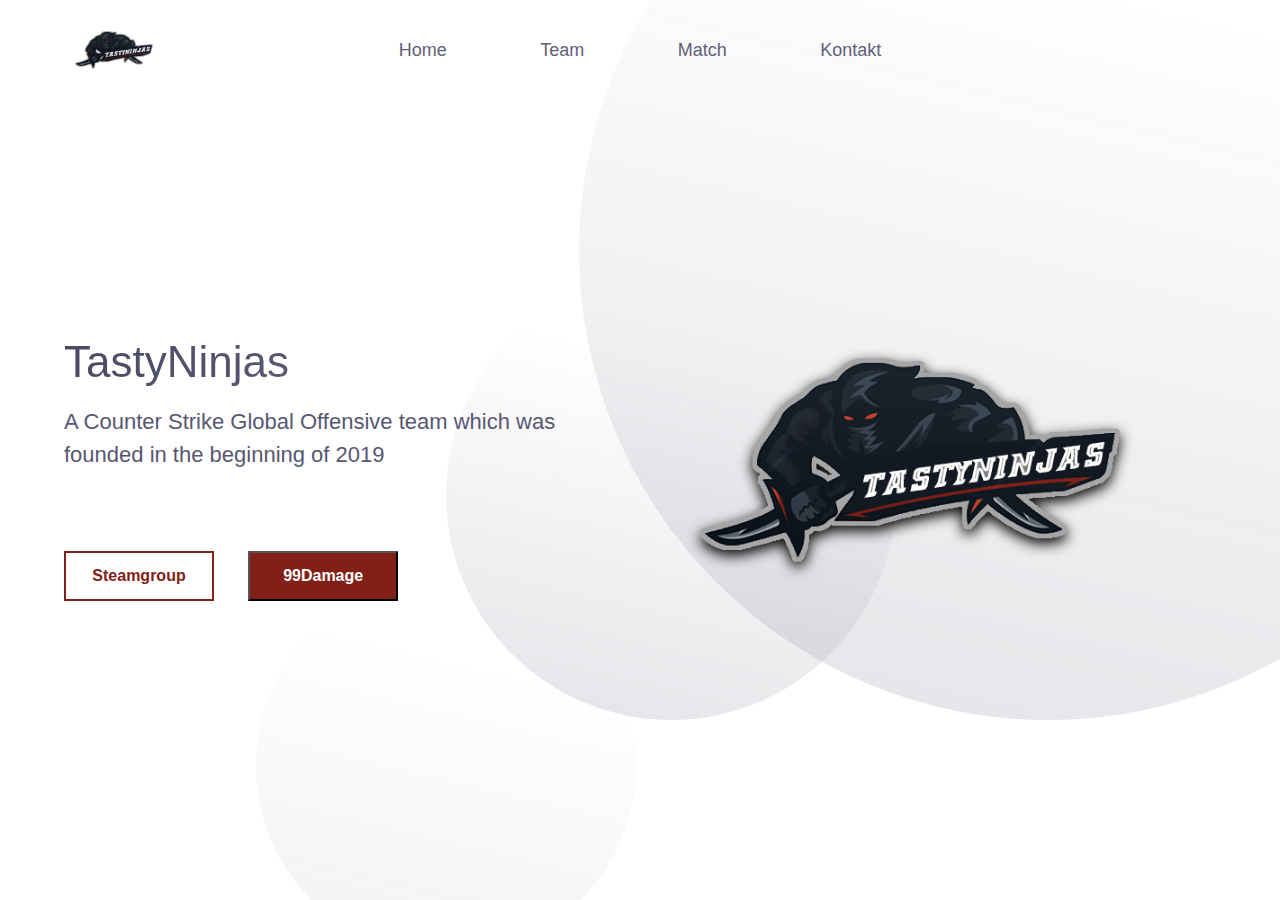
<file: index.html>
<html>

<head>
    <title>TastyNinjas</title>
    <link rel="stylesheet" href="https://www.w3schools.com/w3css/4/w3.css">
    <link rel="stylesheet" href="./style.css">

</head>

<body>
    <header>
        <div class="logo-container">
            <img class="logo" src="hero.png" alt="">
        </div>
        <nav>
            <ul class="nav-links">
                <li><a class="nav-link" href="index.html">Home</a></li>
                <li><a class="nav-link" href="team.html">Team</a></li>
                <li><a class="nav-link" href="match.html">Match</a></li>
                <li><a class="nav-link" href="kontakt.html">Kontakt</a></li>
            </ul>

        </nav>
        <div class="cart">

        </div>
    </header>
    <main>
        <section class="presentation">
            <div class="introduction">
                <div class="intro-text">
                    <h1>TastyNinjas</h1>
                    <p>
                        A Counter Strike Global Offensive team which was founded in the beginning of 2019

                    </p>
                </div>
                <div class="cta">
                    <button class="cta-steamgroup"
                        onclick="window.location.href ='https://steamcommunity.com/groups/tastyninjasesport'; ">Steamgroup</button>
                    <button class="cta-99damage"
                        onclick="window.location.href = 'https://csgo.99damage.de/de/leagues/teams/44271-tastyninjas';">99Damage</button>
                </div>
            </div>
            <div class="cover">
                <img src="./hero.png" alt="Logo">
            </div>



            <img class="big-circle" src="./img/big-eclipse.svg" alt="">
            <img class="mid-circle" src="./img/mid-eclipse.svg" alt="">
            <img class="small-circle" src="./img/small-eclipse.svg" alt="">

    </main>
</body>

</html>
</file>
<file: style.css>
* {
    margin: 0px;
    padding: 0px;
    box-sizing: border-box;
}

body {
    font-family: 'Poppins', sans-serif;
}

header {

    display: flex;
    width: 90%;
    margin: auto;
    align-items: center;
}
.logo {
    height: 100px;
    width: 100px;
}

.logo-container,.nav-links,.cart {
    display: flex;
}

.logo-container {

    height: 100%;
    flex: 1;
}
.cart{
    flex: 1;
}
nav {
    flex: 2;
}

.nav-links {
    justify-content: space-around;
    list-style: none;
}

.nav-link {
    margin-left: 20px;
    margin-right: 20px;
    color: #5f5f79;
    font-size: 18px;
    text-decoration: none;
}
.nav-link:hover {
    color: #32323f;
}

.presentation {
    display: flex;
    width: 90%;
    margin: auto;
    min-height: 80vh;
    align-items: center;
}

.introduction {
    flex: 1;

}
.intro-text h1{
    font-size: 44px;
    font-weight: 500;
    background: linear-gradient(to right, #494964, #6f6f89);
    -webkit-background-clip: text;
    -webkit-text-fill-color: transparent;
}

.intro-text p {
    margin-top: 5px;
    font-size: 22px;
    color: #585772;
}
.cover {
    flex: 1;
}

.cover img {
    height: 60vh;
    filter: drop-shadow(0px 5px 7px black);
    animation: drop 1.5s ease;
}

/*Buttons*/
.cta {
    padding: 50px 0px 0px 0px;
}
.cta-99damage {

    font-weight: 700;
    color: white;
    background: #822017;
    width: 150px;
    height: 50px;
    cursor: pointer;
    font-size: 16px;
    text-decoration: none;
    font-family: 'Poppins', sans-serif;
    margin: 30px 0px 0px 30px;

}
.cta-steamgroup {
    font-weight: 700;
    border: 2px solid #822017;
    background: transparent;
    color: #822017;
    width: 150px;
    height: 50px;
    cursor: pointer;
    font-size: 16px;
    font-family: 'Poppins', sans-serif;
    text-decoration: none;
}

.big-circle {
    position: absolute;
    top: 0px;
    right: 0px;
    z-index: -1;
    opacity: 0.3;
    height: 80%;
}
.mid-circle {
    position: absolute;
    top: 30%;
    right: 30%;
    z-index: -1;
    height: 50%;;
    opacity: 0.5;
}
.small-circle {
    position: absolute;
    bottom: 0%;
    left: 20%;
    z-index: -1;
    opacity: 0.5;
}
.picture-select {
    width: 15%;
    display: flex;
    justify-content: space-around;
    position: absolute;
    right: 27.5%;
    bottom: 20%;
}
@keyframes drop {
    0% {
        opacity: 0;
        transform: translateY(-80px);
    }
    100% {
        opacity: 1;
        transform: translateY(0px);
    }
}

@media screen and (max-width: 1024px) {
    .presentation {
        flex-direction: column;
    }
    .introduction {
        margin-top: 5vh;
        text-align: center;
    }

    .intro-text h1 {
        font-size: 30px;
    }
    .intro-text p {
        font-size: 18px;
    }

    .cta {
        padding: 10px 0px 0px 0px;
    }
    .small-circle {
        opacity: 0;
    }
}
</file>
